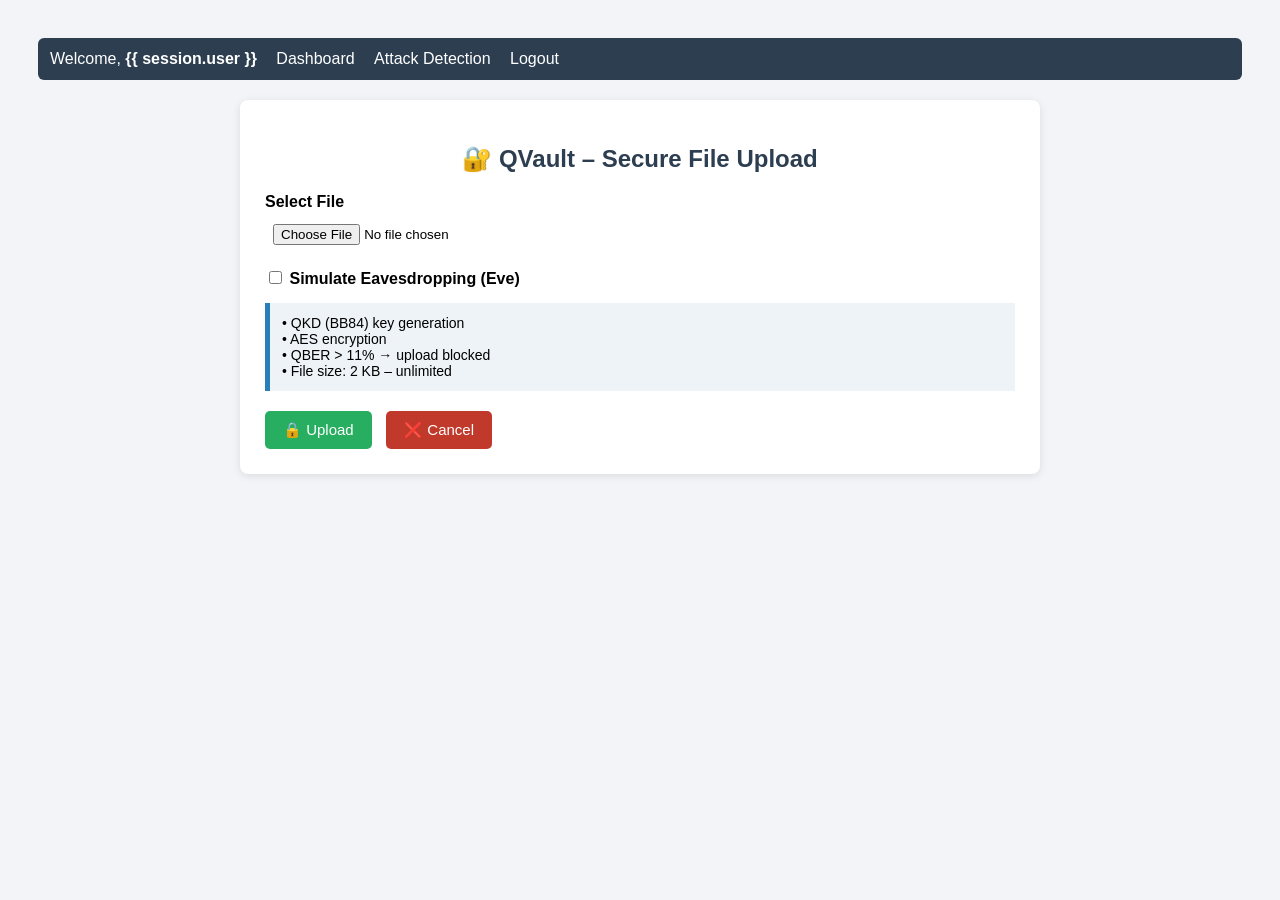
<file: templates/index.html>
<!DOCTYPE html>
<html>
<head>
    <title>QVault – Secure File Upload</title>
    <style>
        body {
            font-family: Arial, sans-serif;
            background: #f2f4f7;
            padding: 30px;
        }

        .container {
            max-width: 750px;
            margin: auto;
            background: white;
            padding: 25px;
            border-radius: 8px;
            box-shadow: 0 2px 8px rgba(0,0,0,0.1);
        }

        h2 {
            color: #2c3e50;
            text-align: center;
        }

        .top-bar {
            background: #2c3e50;
            color: white;
            padding: 12px;
            border-radius: 6px;
            margin-bottom: 20px;
        }

        .top-bar a {
            color: white;
            margin-left: 15px;
            text-decoration: none;
        }

        label {
            font-weight: bold;
        }

        input[type="file"] {
            width: 100%;
            padding: 8px;
            margin-top: 5px;
        }

        .checkbox {
            margin-top: 15px;
        }

        .info-box {
            background: #eef3f7;
            padding: 12px;
            border-left: 5px solid #2980b9;
            margin-top: 15px;
            font-size: 14px;
        }

        button {
            border: none;
            padding: 10px 18px;
            font-size: 15px;
            border-radius: 5px;
            cursor: pointer;
            margin-top: 20px;
        }

        .btn-upload {
            background: #27ae60;
            color: white;
        }

        .btn-cancel {
            background: #c0392b;
            color: white;
            margin-left: 10px;
        }

        /* PROGRESS BAR */
        .progress-container {
            display: none;
            margin-top: 20px;
        }

        .progress-bar {
            width: 100%;
            background: #ddd;
            border-radius: 5px;
            overflow: hidden;
        }

        .progress {
            height: 20px;
            width: 0%;
            background: #27ae60;
            text-align: center;
            color: white;
            font-size: 13px;
            line-height: 20px;
        }

        /* ENCRYPTION STATUS */
        .status-box {
            margin-top: 20px;
            background: #f8f9fa;
            padding: 12px;
            border-radius: 5px;
            font-size: 14px;
        }

        .status-step {
            margin: 5px 0;
        }

        .done {
            color: green;
            font-weight: bold;
        }

        .pending {
            color: #555;
        }

        .alert-info {
            margin-top: 15px;
            padding: 10px;
            background: #d1ecf1;
            color: #0c5460;
            border-radius: 5px;
            font-weight: bold;
        }
    </style>
</head>
<body>

<!-- TOP BAR -->
<div class="top-bar">
    Welcome, <b>{{ session.user }}</b>
    <a href="/dashboard">Dashboard</a>
    <a href="/attack-detection">Attack Detection</a>
    <a href="/logout">Logout</a>
</div>

<div class="container">
    <h2>🔐 QVault – Secure File Upload</h2>

    <form id="uploadForm">
        <label>Select File</label><br>
        <input type="file" id="fileInput" required>

        <div class="checkbox">
            <input type="checkbox" id="eve">
            <label for="eve">Simulate Eavesdropping (Eve)</label>
        </div>

        <div class="info-box">
            • QKD (BB84) key generation<br>
            • AES encryption<br>
            • QBER &gt; 11% → upload blocked<br>
            • File size: 2 KB – unlimited
        </div>

        <button type="submit" class="btn-upload">🔒 Upload</button>
        <button type="button" class="btn-cancel" id="cancelBtn" disabled>❌ Cancel</button>
    </form>

    <!-- PROGRESS BAR -->
    <div class="progress-container" id="progressContainer">
        <p>Uploading file...</p>
        <div class="progress-bar">
            <div class="progress" id="progressBar">0%</div>
        </div>
    </div>

    <!-- REAL-TIME ENCRYPTION STATUS -->
    <div class="status-box" id="statusBox" style="display:none;">
        <div class="status-step pending" id="step1">🔑 QKD Key Generation</div>
        <div class="status-step pending" id="step2">📊 QBER Calculation</div>
        <div class="status-step pending" id="step3">🔐 AES Encryption</div>
        <div class="status-step pending" id="step4">☁ Secure Cloud Storage</div>
    </div>

    <div id="statusMessage"></div>
</div>

<script>
let xhr = null;

function markDone(stepId) {
    const el = document.getElementById(stepId);
    el.classList.remove("pending");
    el.classList.add("done");
    el.innerHTML += " ✔";
}

document.getElementById("uploadForm").addEventListener("submit", function(e) {
    e.preventDefault();

    const fileInput = document.getElementById("fileInput");
    if (!fileInput.files.length) {
        alert("Please select a file");
        return;
    }

    document.getElementById("statusBox").style.display = "block";

    setTimeout(() => markDone("step1"), 500);
    setTimeout(() => markDone("step2"), 1200);
    setTimeout(() => markDone("step3"), 2000);
    setTimeout(() => markDone("step4"), 2800);

    const formData = new FormData();
    formData.append("file", fileInput.files[0]);
    if (document.getElementById("eve").checked) {
        formData.append("eve", "on");
    }

    xhr = new XMLHttpRequest();
    xhr.open("POST", "/upload", true);

    document.getElementById("progressContainer").style.display = "block";
    document.getElementById("cancelBtn").disabled = false;

    xhr.upload.onprogress = function(e) {
        if (e.lengthComputable) {
            const percent = Math.round((e.loaded / e.total) * 100);
            const bar = document.getElementById("progressBar");
            bar.style.width = percent + "%";
            bar.innerHTML = percent + "%";
        }
    };

    xhr.onload = function() {
        if (xhr.status === 200) {
            window.location.href = "/upload-success";
        }
    };

    xhr.onabort = function() {
        document.getElementById("statusMessage").innerHTML =
            "<div class='alert-info'>❌ Upload cancelled by user</div>";
    };

    xhr.send(formData);
});

document.getElementById("cancelBtn").addEventListener("click", function() {
    if (xhr) xhr.abort();
});
</script>

</body>
</html>
</file>
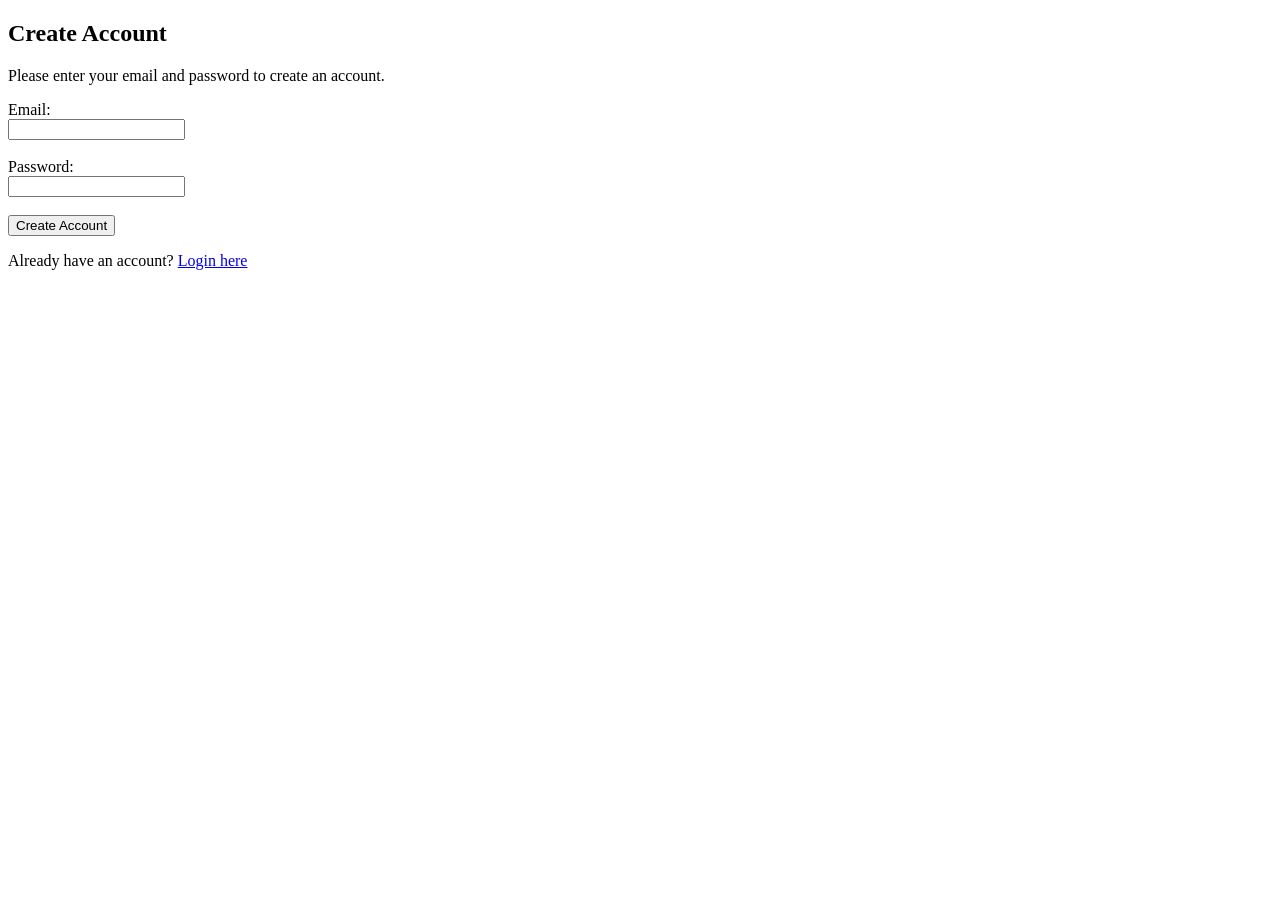
<file: templates/register.html>
<!DOCTYPE html>
<html>
<head>
    <title>Create Account</title>
</head>
<body>
    <h2>Create Account</h2>
    <p>Please enter your email and password to create an account.</p>

    <form method="post">
        Email:<br>
        <input type="email" name="email" required><br><br>

        Password:<br>
        <input type="password" name="password" required><br><br>

        <button type="submit">Create Account</button>
    </form>

    <p>Already have an account?
        <a href="/login">Login here</a>
    </p>
</body>
</html>
</file>
